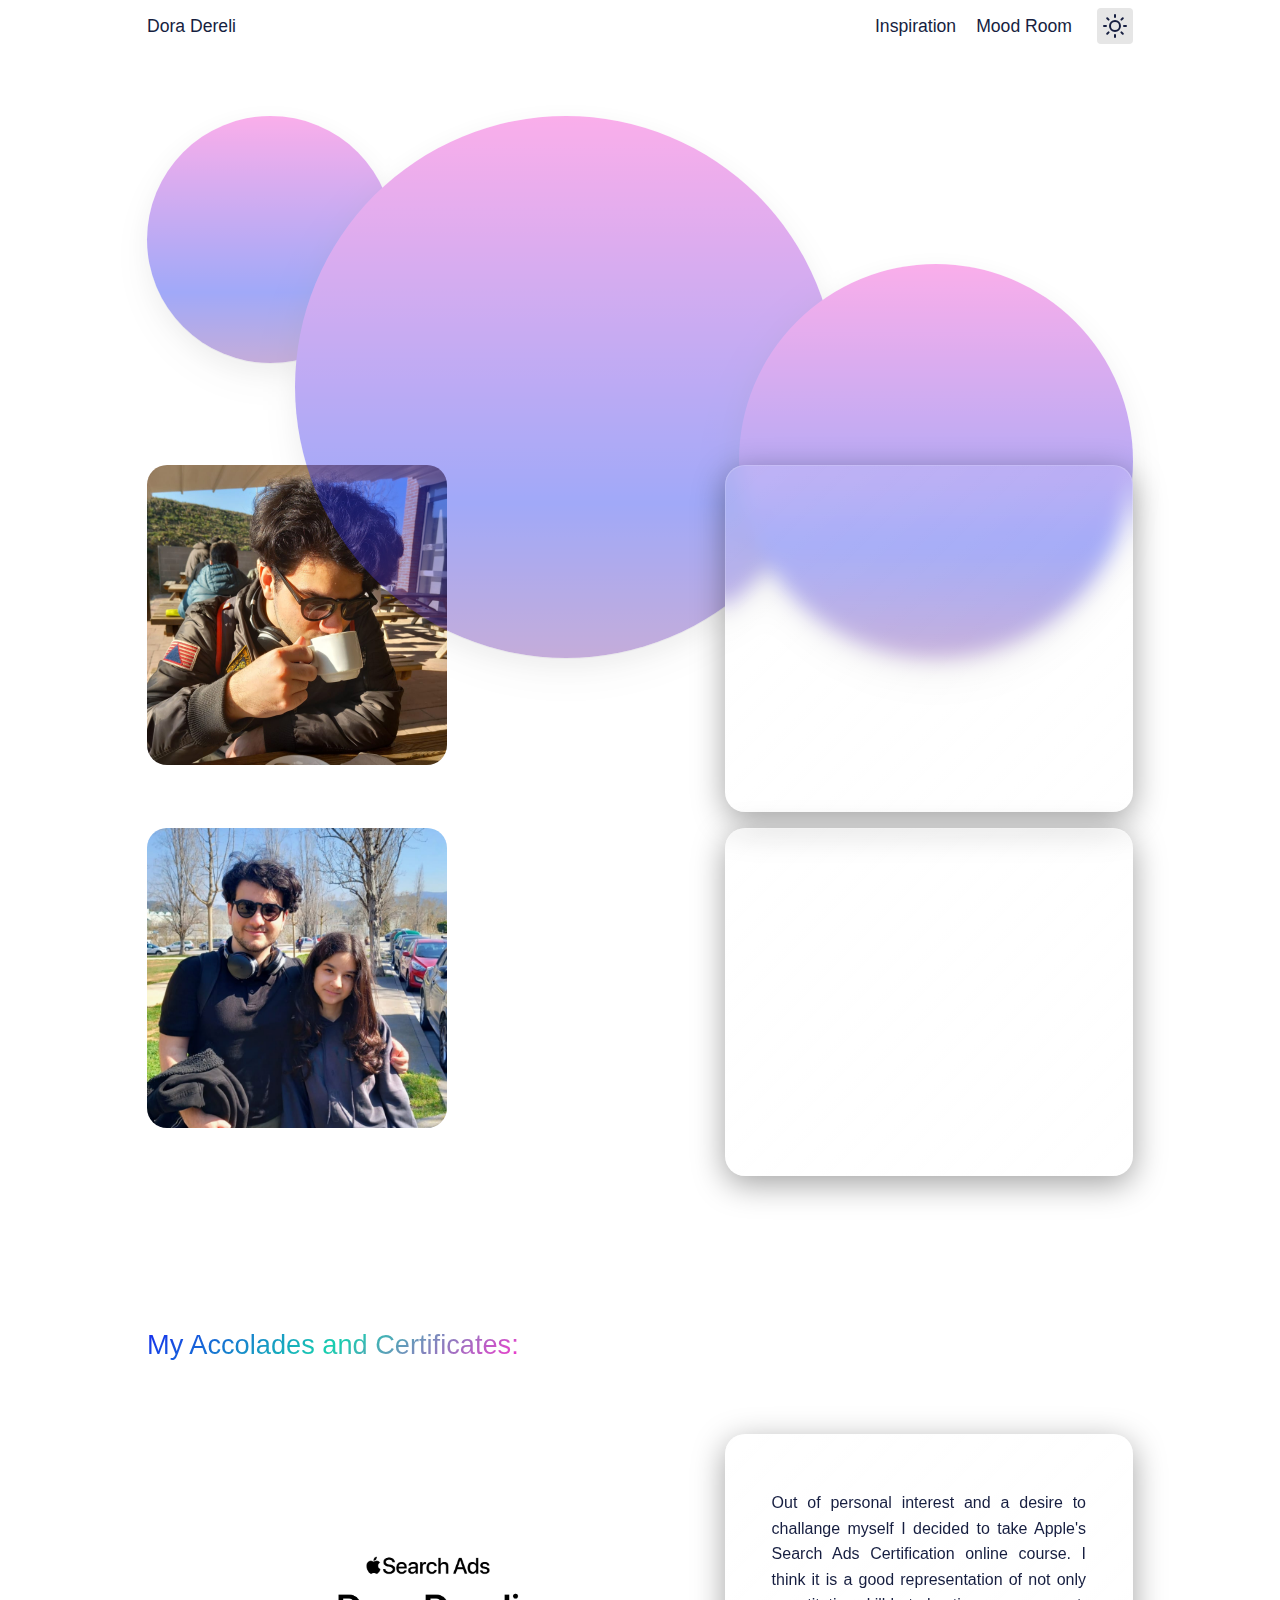
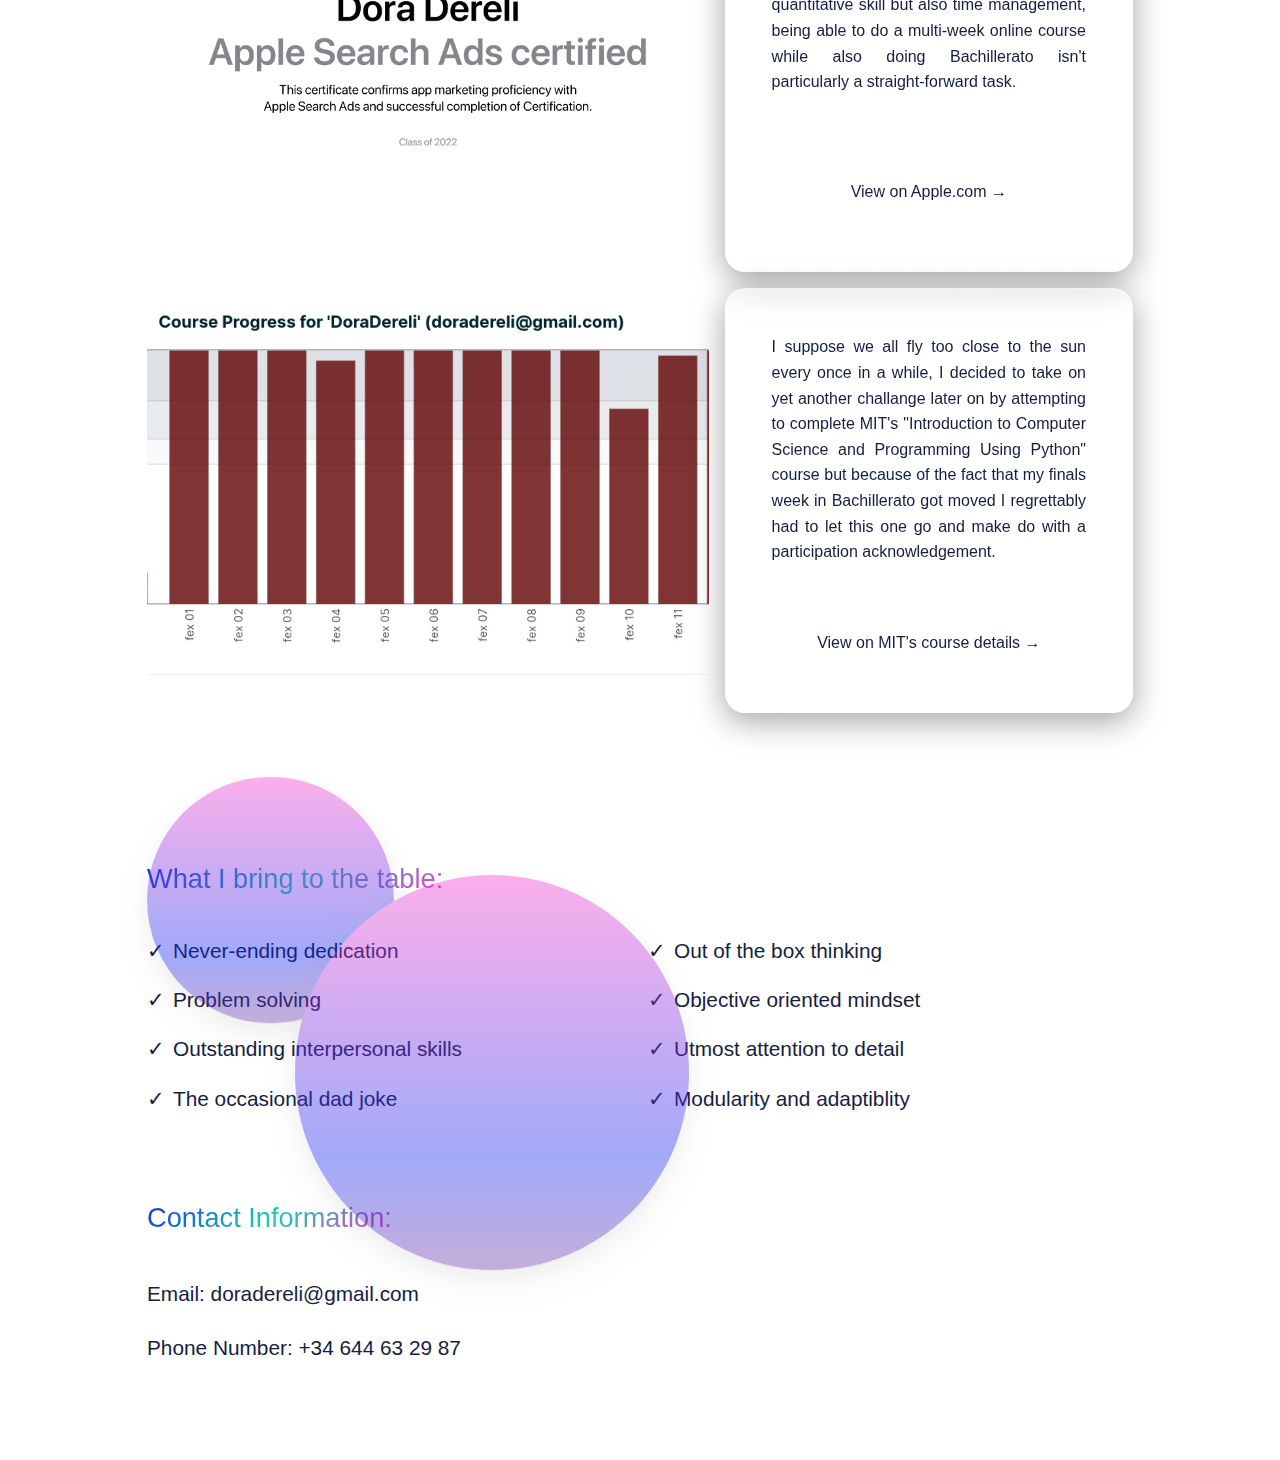
<file: index.html>
<!doctype html>
<html lang="en">

<head>
    <!-- Meta data -->
    <meta charset="utf-8">
    <meta name="viewport" content="width=device-width, initial-scale=1.0">
    <meta name="author" content="Dora Dereli" />

    <!-- Title -->
    <title>Dora Dereli - Tech Enthusiast &amp; Student</title>

    <!-- Stylesheet and favicon -->
    <link rel="stylesheet" href="style.css">
    <link rel="icon" type="image/png" href="/static/favicon.png">
    <link rel="preconnect" href="https://fonts.googleapis.com">
    <link rel="preconnect" href="https://fonts.gstatic.com" crossorigin>
    <link href="https://fonts.googleapis.com/css2?family=DM+Sans:ital,opsz,wght@0,9..40,100..1000;1,9..40,100..1000&display=swap" rel="style">
</head>

<body data-theme="light">
    <!-- Header and navigation -->
    <header class="header">
        <a href="index.html" class="logo">Dora Dereli</a>
        <nav>
            <a href="profile.html">Inspiration</a>
            <a href="mood.html">Mood Room</a>
        </nav>

        <!-- Theme toggle button -->
        <button id="theme-toggle">
            <!-- SVG icon for theme toggle -->
            <svg xmlns="http://www.w3.org/2000/svg" width="24" height="24" fill="none" stroke="currentColor"
                stroke-width="2" stroke-linecap="round" stroke-linejoin="round" class="feather feather-moon">
                <g id="theme-toggle-dark">
                    <path d="M21 12.8A9 9 0 1111.2 3a7 7 0 009.8 9.8z" />
                </g>
                <g id="theme-toggle-light">
                    <circle cx="12" cy="12" r="5" />
                    <path
                        d="M12 1v2M12 21v2M4.2 4.2l1.4 1.4M18.4 18.4l1.4 1.4M1 12h2M21 12h2M4.2 19.8l1.4-1.4M18.4 5.6l1.4-1.4" />
                </g>
            </svg>
            <span class="u-visually-hidden">Toggle theme</span>
        </button>
    </header>

    <!-- Main content -->
    <main class="container home-page">
        <!-- Hero section -->
        <section class="section home-hero">
            <div class="orbs">
                <div id="orb1"></div>
                <div id="orb2"></div>
                <div id="orb3"></div>
            </div>
            <h1>Just a tech nerd trying to become a paid tech nerd</h1>
            <p class="titlespcr">👋 Hello! I am Dora Dereli, I'm a teen studying technology in Barcelona with an interest in all things relating to Computer Science with 
                Machine Learning and UX being my favourite.</p>
             <div class="selected-project">
            <figure>
                <img src="/photos/IMG_20240517_011327.jpg" alt="Dora Dereli" class="profile-picture" id="dora-profile">
            </figure>
            <div>
                <p>My love for computing began very early at age 6 when my dad first showed me how to use the family computer, an IBM Thinkpad T42 running Windows XP. Soon, I wouldn't leave it alone, and from there my interest and knowledge has gone up exponentially. 
                    At age 15 I locked in my decision to study the technological Bachillerato in Catalonia and I don't plan on ending my studies until I see "the peak" of higher education.<br><br></p>
            </div>
        </div>
        <div class="selected-project">
            <figure>
                <img src="/photos/IMG_20240517_011246.jpg" alt="Dora Dereli" class="profile-picture" id="dora-profile">
            </figure>
            <div>
                <p>A wise man knows that he knows nothing, so I obviously have a long ways to go and there is much more for me to do to leave my mark in the industry. 
                    From ARM & RISC V SoC architecture, to neural networks for Machine learning, Data Analytics for Big Data and UX design to provide the end user the most effortless experience possible, my goal is to know the ins and outs of every system.<br><br></p>
            </div>
        </div>
        </section>
        <div class="titlespcr"></div>
        <!-- Projects section -->
        <div class="titlespcrr"></div>
        <h2 class="gradient-title">My Accolades and Certificates:</h2>
        <div class="titlespcrr"></div>
        <div class="selected-project">
            <figure>
                <img src="/photos/Apple_Search_Ads_Certification_pages-to-jpg-0001.jpg" alt="Passnote"/>
            </figure>
            <div>
                <p>Out of personal interest and a desire to challange myself I decided to take Apple's Search Ads Certification online course.
                    I think it is a good representation of not only quantitative skill but also time management, being able to do a multi-week
                    online course while also doing Bachillerato isn't particularly a straight-forward task.<br><br></p>

                    <a class="read-more" href="https://certification-searchads.apple.com/certificate/YvicgNklUN">View on Apple.com →</a>
            </div>
        </div>
        <div class="selected-project">
            <figure>
                <img src="/photos/Screenshot from 2024-05-17 04-03-49-cropped.jpg" alt="Passnote" />
            </figure>
            <div>
                <p>I suppose we all fly too close to the sun every once in a while, I decided to take on yet another challange later on by attempting
                    to complete MIT's "Introduction to Computer Science and Programming Using Python" course but because of the fact that my finals week in Bachillerato
                    got moved I regrettably had to let this one go and make do with a participation acknowledgement.<br><br></p>

                    <a class="read-more" href="https://learning.edx.org/course/course-v1:MITx+6.00.1x+1T2023/home">View on MIT's course details →</a>
            </div>
        </div>
        <section class="section home-hero">
        <!-- Skills and Tools Section -->
        <section id="skills-tools" class="section">
            <h2 class="gradient-title">What I bring to the table:</h2>
                <ul>
                    <li>Never-ending dedication</li>
                    <li>Out of the box thinking</li>
                    <li>Problem solving</li>
                    <li>Objective oriented mindset</li>
                    <li>Outstanding interpersonal skills</li>
                    <li>Utmost attention to detail</li>
                    <li>The occasional dad joke</li>
                    <li>Modularity and adaptiblity</li>
                </ul>
        </section>
            <div class="orbs">
              <div id="orb1"></div>
              <div id="orb3"></div>
            </div>
        </section>

        <!-- Contact Information Section -->
        <section id="contact" class="section">
            <h2 class="gradient-title">Contact Information:</h2>
            <p>Email: <a href="mailto:doradereli@gmail.com">doradereli@gmail.com</a></p>
            <p>Phone Number: +34 644 63 29 87</a>
            </p>
        </section>
    </main>
    <!-- JavaScript -->
    <script src="script.js"></script>
</body>

</html>
</file>
<file: style.css>
:root {
    --spacing-unit: 8px;
    --xs: calc(var(--spacing-unit) / 2);
    --sm: var(--spacing-unit);
    --md: calc(var(--spacing-unit) * 2);
    --lg: calc(var(--spacing-unit) * 3);
    --xl: calc(var(--spacing-unit) * 4);
    --border: rgb(3, 169, 244);

    --g1: rgb(244,55,205);
    --g2: rgb(23,207,175);
    --g3: rgb(22,42,239);
}

[data-theme=dark] {
    --color-canvas: #05091d;
    --color-well: #050816;
    --color-text: #fff;
    --card-dot-light: rgba(255, 255, 255, 0.2);
    --card-dot-dark: transparent;
    --color-glow: rgba(255, 255, 255, 0.5);
}

[data-theme=light] {
    --color-canvas: #fff;
    --color-well: #e6e6e6;
    --color-text: #161e40;
    --card-dot-light: transparent;
    --card-dot-dark: rgba(0, 0, 0, 0.2);
    --color-glow: rgba(22, 30, 64, 0.5);
}


.u-visually-hidden {
    clip: rect(0 0 0 0);
    height: 1px;
    width: 1px;
    margin: -1px;
    overflow: hidden;
    padding: 0;
    position: absolute;
    border: 0;
    white-space: nowrap;
    word-wrap: normal;
}

.container {
    width: 100%;
    max-width: 1050px;
    padding: 0 24px 32px;
    margin: 0 auto;
}

@media screen and (min-width: 40em) {
    .container {
        padding: 0 32px 32px;
    }
}

.container img,.container video {
    max-width: 100%;
    border-radius: 8px;
    max-width: 100%;
    max-height: 100%;
}

.post {
    padding-top: 64px;
}

.title {
    margin-bottom: 4px;
}

.meta {
    font-size: 1rem;
    margin-top: 0;
}

@media screen and (min-width: 40em) {
    .meta {
        font-size: .9rem;
    }
}

.project-featured-image {
    width: calc(100% + 48px);
    max-width: calc(100% + 48px) !important;
    margin-left: -24px;
    margin-top: 16px;
}

@media screen and (min-width: 40em) {
    .project-featured-image {
        width: 140%;
        max-width: 140% !important;
        margin-left: -20%;
        margin-top: 32px;
    }
}

ol li,p,ul li {
    font-size: 1.3rem;
    line-height: 1.6;
}

h1 {
    font-size: 3rem;
    font-weight: 500;
    letter-spacing: -.15rem;
    line-height: 1.15;
}

h2,h4 {
    font-weight: 500;
}

h3 {
    font-weight: 300;
    margin-bottom: 0;
    margin-top: 25px;
}

a {
    color: var(--color-text);
    text-decoration: none;
}

a[href^="https://twitter.com"] {
    color: #55acee;
}

a[href^="https://github.com"] {
    color: #aaa;
}

a[href^="https://dribbble.com"] {
    color: #ea4c89;
}

.header {
    width: 100%;
    max-width: 1050px;
    padding: 8px 24px;
    margin: 0 auto 24px;
    display: flex;
    justify-content: space-between;
    align-items: center;
  }
  
  @media screen and (min-width: 40em) {
    .header {
      padding: 8px 32px;
    }
  }
  
  .header a {
    color: inherit;
    text-decoration: none;
    font-size: 1.1rem;
  }
  
  .header .logo {
    flex: 1;
  }
  
  .header nav {
    display: flex;
    gap: 20px;
  }
  
  .header #theme-toggle {
    appearance: none;
    background: var(--color-well);
    padding: var(--xs);
    border: 1px solid transparent;
    border-radius: 4px;
    color: inherit;
    width: calc(var(--lg) * 1.5);
    height: calc(var(--lg) * 1.5);
    display: flex;
    align-items: center;
    justify-content: center;
    margin-left: 25px;
    cursor: pointer;
  }
  
  [data-theme='dark'] .header #theme-toggle #theme-toggle-light {
    display: none;
  }
  
  [data-theme='light'] .header #theme-toggle #theme-toggle-dark {
    display: none;
  }
  
  .selected-project {
    margin-bottom: 16px;
    display: flex;
    color: inherit;
    text-decoration: none;
    flex-direction: column;
    gap: 16px;
  }

  @media screen and (min-width: 40em) {
    .selected-project {
      flex-direction: row;
    }
  }
  
  .selected-project figure {
    margin: 0;
    flex: 1.5;
    max-width: 100%;
  }
  
  .selected-project figure img {
    width: 100%;
    height: auto;
    border-radius: 20px;
    object-fit: cover;
  }
  
  .selected-project div {
    flex: 1;
    background: linear-gradient(135deg, rgba(255, 255, 255, 0.1), rgba(255, 255, 255, 0));
    backdrop-filter: blur(10px);
    border-radius: 20px;
    border: 1px solid rgba(255, 255, 255, 0.18);
    box-shadow: 0 8px 32px 0 rgba(0, 0, 0, 0.37);
    display: flex;
    flex-direction: column;
    align-items: center;
    justify-content: space-around;
    padding: 1rem;
  }

  .selected-project div:hover{
    box-shadow: 0 0 15px var(--color-glow);
  }
  
  .selected-project p {
    font-size: 1rem;
    margin-right: 30px;
    margin-left: 30px;
    text-align: justify;
  }
  
  code[class*='language-'],
  pre[class*='language-'] {
    font-size: 14px;
    line-height: 1.375;
    direction: ltr;
    text-align: left;
    white-space: pre;
    word-spacing: normal;
    word-break: normal;
    tab-size: 2;
    hyphens: none;
    background: #272822;
    color: #f8f8f2;
  }
  

pre[class*=language-] {
    padding: 1.5em 2em;
    margin: .5em 0;
    overflow: auto
}

:not(pre)>code[class*=language-] {
    padding: .1em;
    border-radius: .3em
}

.token.cdata,.token.comment,.token.doctype,.token.prolog {
    color: #75715e
}

.token.punctuation {
    color: #f8f8f2
}

.token.namespace {
    opacity: .7
}

.token.boolean,.token.number,.token.operator {
    color: #fd971f
}

.token.property {
    color: #f4bf75
}

.token.tag {
    color: #66d9ef
}

.token.string {
    color: #a1efe4
}

.token.selector {
    color: #ae81ff
}

.token.attr-name {
    color: #fd971f
}

.language-css .token.string,.style .token.string,.token.entity,.token.url {
    color: #a1efe4
}

.token.attr-value,.token.control,.token.directive,.token.keyword,.token.unit {
    color: #a6e22e
}

.token.atrule,.token.regex,.token.statement {
    color: #a1efe4
}

.token.placeholder,.token.variable {
    color: #66d9ef
}

.token.deleted {
    text-decoration: line-through
}

.token.inserted {
    border-bottom: 1px dotted #f9f8f5;
    text-decoration: none
}

.token.italic {
    font-style: italic
}

.token.bold,.token.important {
    font-weight: 700
}

.token.important {
    color: #f92672
}

.token.entity {
    cursor: help
}

pre>code.highlight {
    outline: .4em solid #f92672;
    outline-offset: .4em
}

@-webkit-keyframes fadeInDown {
    from {
        transform: translateY(-10px);
        opacity: 0
    }

    to {
        transform: translateY(0);
        opacity: 1
    }
}

@keyframes fadeInDown {
    from {
        transform: translateY(-10px);
        opacity: 0
    }

    to {
        transform: translateY(0);
        opacity: 1
    }
}

@-webkit-keyframes fadeInUp {
    from {
        transform: translateY(20px);
        opacity: 0
    }

    to {
        transform: translateY(0);
        opacity: 1
    }
}

@keyframes fadeInUp {
    from {
        transform: translateY(20px);
        opacity: 0
    }

    to {
        transform: translateY(0);
        opacity: 1
    }
}

.home-hero {
    position: relative
}

@media screen and (min-width: 40em) {
    .home-hero {
        padding-top:64px;
        margin-top: 64px
    }
}

.home-hero h1 {
    margin-top: 0
}

@media (prefers-reduced-motion:no-preference) {
    .home-hero h1 {
        opacity: 0;
        transform: translateY(20px);
        -webkit-animation: fadeInUp .5s cubic-bezier(.4,0,.2,1);
        animation: fadeInUp .5s cubic-bezier(.4,0,.2,1);
        -webkit-animation-fill-mode: forwards;
        animation-fill-mode: forwards
    }
}

@media (prefers-reduced-motion:no-preference) {
    .home-hero p {
        opacity: 0;
        transform: translateY(20px);
        -webkit-animation: fadeInUp .5s .1s cubic-bezier(.4,0,.2,1);
        animation: fadeInUp .5s .1s cubic-bezier(.4,0,.2,1);
        -webkit-animation-fill-mode: forwards;
        animation-fill-mode: forwards
    }
}

.intro {
  display: flex;
  flex-direction: row;
  align-items: center;
}

.profile-picture {
  margin-right: 2rem;
}

.profile-picturee {
  margin-left: 2rem;
}

.orbs {
    display: flex;
    align-items: center;
    position: absolute;
    width: 100%;
    opacity: .4;
    top: 0
}

.orbs #orb1,.orbs #orb2,.orbs #orb3,.orbs #orb4 {
    border-radius: 9999px;
    flex-shrink: 0;
    flex-grow: 0;
    aspect-ratio: 1/1;
    height: -webkit-fit-content;
    height: -moz-fit-content;
    height: fit-content;
    position: relative;
    -webkit-animation: orbFloat 10s ease infinite;
    animation: orbFloat 10s ease infinite;
    box-shadow: 0 1px 0 rgba(17,17,26,.1),0 8px 24px rgba(17,17,26,.1),0 16px 48px rgba(17,17,26,.1)
}

.orbs #orb1:before,.orbs #orb2:before,.orbs #orb3:before,.orbs #orb4:before {
    content: '';
    width: 100%;
    height: 100%;
    border-radius: inherit;
    display: block;
    position: absolute;
    top: 0;
    left: 0;
    -webkit-animation: orbGradient 40s ease infinite;
    animation: orbGradient 40s ease infinite;
    background-size: 100% 1000%;
    background-image: linear-gradient(to bottom,#f437cd,#162aef,#f34033,#17cfaf,#d8a9c1,#f437cd,#162aef,#f34033,#17cfaf,#d8a9c1,#f437cd,#162aef,#f34033,#17cfaf,#d8a9c1)
}

.orbs #orb1 {
    width: 25%;
    z-index: -4;
    align-self: flex-start
}

.orbs #orb2 {
    margin-left: -10%;
    -webkit-animation-duration: 20s;
    animation-duration: 20s;
    width: 55%;
    z-index: -3
}

.orbs #orb2:before {
    animation-direction: reverse
}

.orbs #orb3 {
    width: 40%;
    z-index: -2;
    margin-left: -10%;
    margin-top: 10%;
    align-self: flex-end;
    -webkit-animation-duration: 15s;
    animation-duration: 15s
}

.orbs #orb4 {
    background-color: #00f;
    width: 50%;
    z-index: -1;
    animation-direction: reverse;
    margin-left: -30%
}

@-webkit-keyframes orbGradient {
    0% {
        background-position: 0 0
    }

    100% {
        background-position: 0 100%
    }
}

@keyframes orbGradient {
    0% {
        background-position: 0 0
    }

    100% {
        background-position: 0 100%
    }
}

@-webkit-keyframes orbFloat {
    0% {
        transform: translatey(-20px)
    }

    50% {
        transform: translatey(20px)
    }

    100% {
        transform: translatey(-20px)
    }
}

@keyframes orbFloat {
    0% {
        transform: translatey(-20px)
    }

    50% {
        transform: translatey(20px)
    }

    100% {
        transform: translatey(-20px)
    }
}

.dm-sans-<font> {
  font-family: "DM Sans", sans-serif;
  font-optical-sizing: auto;
  font-weight: <300>;
  font-style: normal;
}

* {
    box-sizing: border-box;
    -webkit-font-smoothing: antialiased
}

body,html {
    margin: 0;
    padding: 0;
    background: var(--color-canvas)
}

html {
    font-size: .9rem
}

@media screen and (min-width: 40em) {
    html {
        font-size:1rem
    }
}

body {
    color: var(--color-text);
    min-width: 100vw;
    min-height: 100vh;
    font-family: 'Neue Haas Unica',sans-serif
}

*{
    font-family: 'Neue Haas Unica',sans-serif
}



.read-more {
  transition-duration: 0.3s;
  margin-bottom: 30px;
}

.read-more:hover {
  font-size: 24px;
  background: -webkit-linear-gradient(130deg, var(--g1), var(--g2), var(--g3));
  -webkit-background-clip: text;
  -webkit-text-fill-color: transparent;
  cursor: pointer;
}

#dora-profile {
  max-width: 300px;
  max-height: 300px;
}

  /* About Me Section */
#about-me {
    text-align: justify;
  }
  
  /* Skills and Tools Section */
  #skills-tools ul {
    display: grid;
    grid-template-columns: repeat(2, 1fr);
    gap: 1rem;
    list-style-type: none;
    padding: 0;
  }
  
  #skills-tools li:before {
    content: '✓';
    margin-right: 8px;
  }
  
  /* Testimonials Section */
  #testimonials blockquote {
    border-left: 4px solid var(--color-highlight);
    margin-bottom: 2rem;
    padding: 1rem 0 1rem 2rem;
  }
  
  #testimonials blockquote footer {
    display: block;
    font-style: italic;
    margin-top: 1rem;
  }
  
  /* Contact Information Section */
  #contact a {
    color: var(--color-highlight);
  }
  
  #contact a:hover {
    color: var(--color-highlight-hover);
  }
  
  /* Resume/CV Section */
  #resume a {
    background-color: var(--color-highlight);
    border-radius: 4px;
    color: var(--color-primary);
    display: inline-block;
    margin-top: 1rem;
    padding: 0.5rem 1rem;
    text-decoration: none;
  }
  
  #resume a:hover {
    background-color: var(--color-highlight-hover);
  }
  



  /* Spacing between sections */
.section {
    margin-bottom: 4rem;
  }
  
 /* Gradient Titles */
.gradient-title {
    background: -webkit-linear-gradient(130deg, var(--g1), var(--g2), var(--g3));
    -webkit-background-clip: text;
    -webkit-text-fill-color: transparent;
    display: inline-block;
    font-size: 1.7em; /* Adjust this value to change the title size */
    font-weight: 500; /* Adjust this value to change the title weight */
  }
  
  
  
  /* Make sure the h2 titles are inline-block for gradient effect */
  .section h2 {
    display: inline-block;
  }
  



  .rounded-table {
    border-collapse: separate;
    border-spacing: 0;
    width: 80%;
    background: linear-gradient(135deg, rgba(255, 255, 255, 0.1), rgba(255, 255, 255, 0));
    backdrop-filter: blur(10px);
    -webkit-backdrop-filter: blur(10px);
    border-radius: 20px;
    box-shadow: 0 8px 32px 0 rgba(0, 0, 0, 0.37);
    border-radius: 15px;
    overflow: hidden;
    margin: 20px 0;
    margin-left: auto;
    margin-right: auto;
    border:1px solid rgba(255, 255, 255, 0.18);
    transition: box-shadow 0.2s ease-in-out; /* Add a transition for smooth effect */
  }

  .rounded-table:hover {
    box-shadow: 0 0 15px var(--color-glow); /* Apply a faint glow effect on hover */
  }

  .rounded-table thead th {
    background-color: rgba(0, 0, 0, 0.1);
    text-align: left;
    height: 50px;
    line-height: 50px; /* Center the text vertically */
    font-size: 18px;
    font-weight: normal; /* Set the font weight to normal */
  }

  .rounded-table th,
  .rounded-table td {
    padding: 5px 15px;
  }

  .rounded-table tbody tr:first-child td {
    padding-top: 11px;
  }

  .rounded-table tr:first-child th:first-child {
    border-top-left-radius: 15px;
  }

  .rounded-table tr:first-child th:last-child {
    border-top-right-radius: 15px;
  }

  .rounded-table tr:last-child td:first-child {
    border-bottom-left-radius: 15px;
    padding-bottom: 9px;
  }

  .rounded-table tr:last-child td:last-child {
    border-bottom-right-radius: 15px;
  }
  .song-cover {
    width: 50px;
    height: 50px;
    margin-right: 10px;
  }

  .row-link tr {
    position: relative;
  }
  
  .row-link tr a {
    position: absolute;
    top: 0;
    left: 0;
    right: 0;
    bottom: 0;
    z-index: 1;
    display: block;
    text-indent: -9999px;
  }
  
/* Inspiration page boxes */
  .meet-heroes {
    text-align: center;
    margin: 40px 0;
  }
  
  .heroes-container {
    display: flex;
    justify-content: space-around;
    flex-wrap: wrap;
  }
  
  .hero {
    width: 400px;
    box-sizing: border-box;
    padding: 20px;
    margin: 20px;
    background-color: rgba(255, 255, 255, 0.1);
    border-radius: 20px;
    transition: 0.3s;
    background: linear-gradient(135deg, rgba(255, 255, 255, 0.1), rgba(255, 255, 255, 0));
    backdrop-filter: blur(10px);
    -webkit-backdrop-filter: blur(10px);
    border-radius: 20px;
    border:1px solid rgba(255, 255, 255, 0.18);
    box-shadow: 0 8px 32px 0 rgba(0, 0, 0, 0.37);
  }
  
  .hero:hover {
    box-shadow: 0 0 15px var(--color-glow);
  }
  
  .hero-image {
    width: 100%;
    height: auto;
    border-radius: 20px;
  }

.titlespcr {
  margin-bottom: 130.8px;
}

.titlespcrr {
  margin-bottom: 50px;
}
</file>
